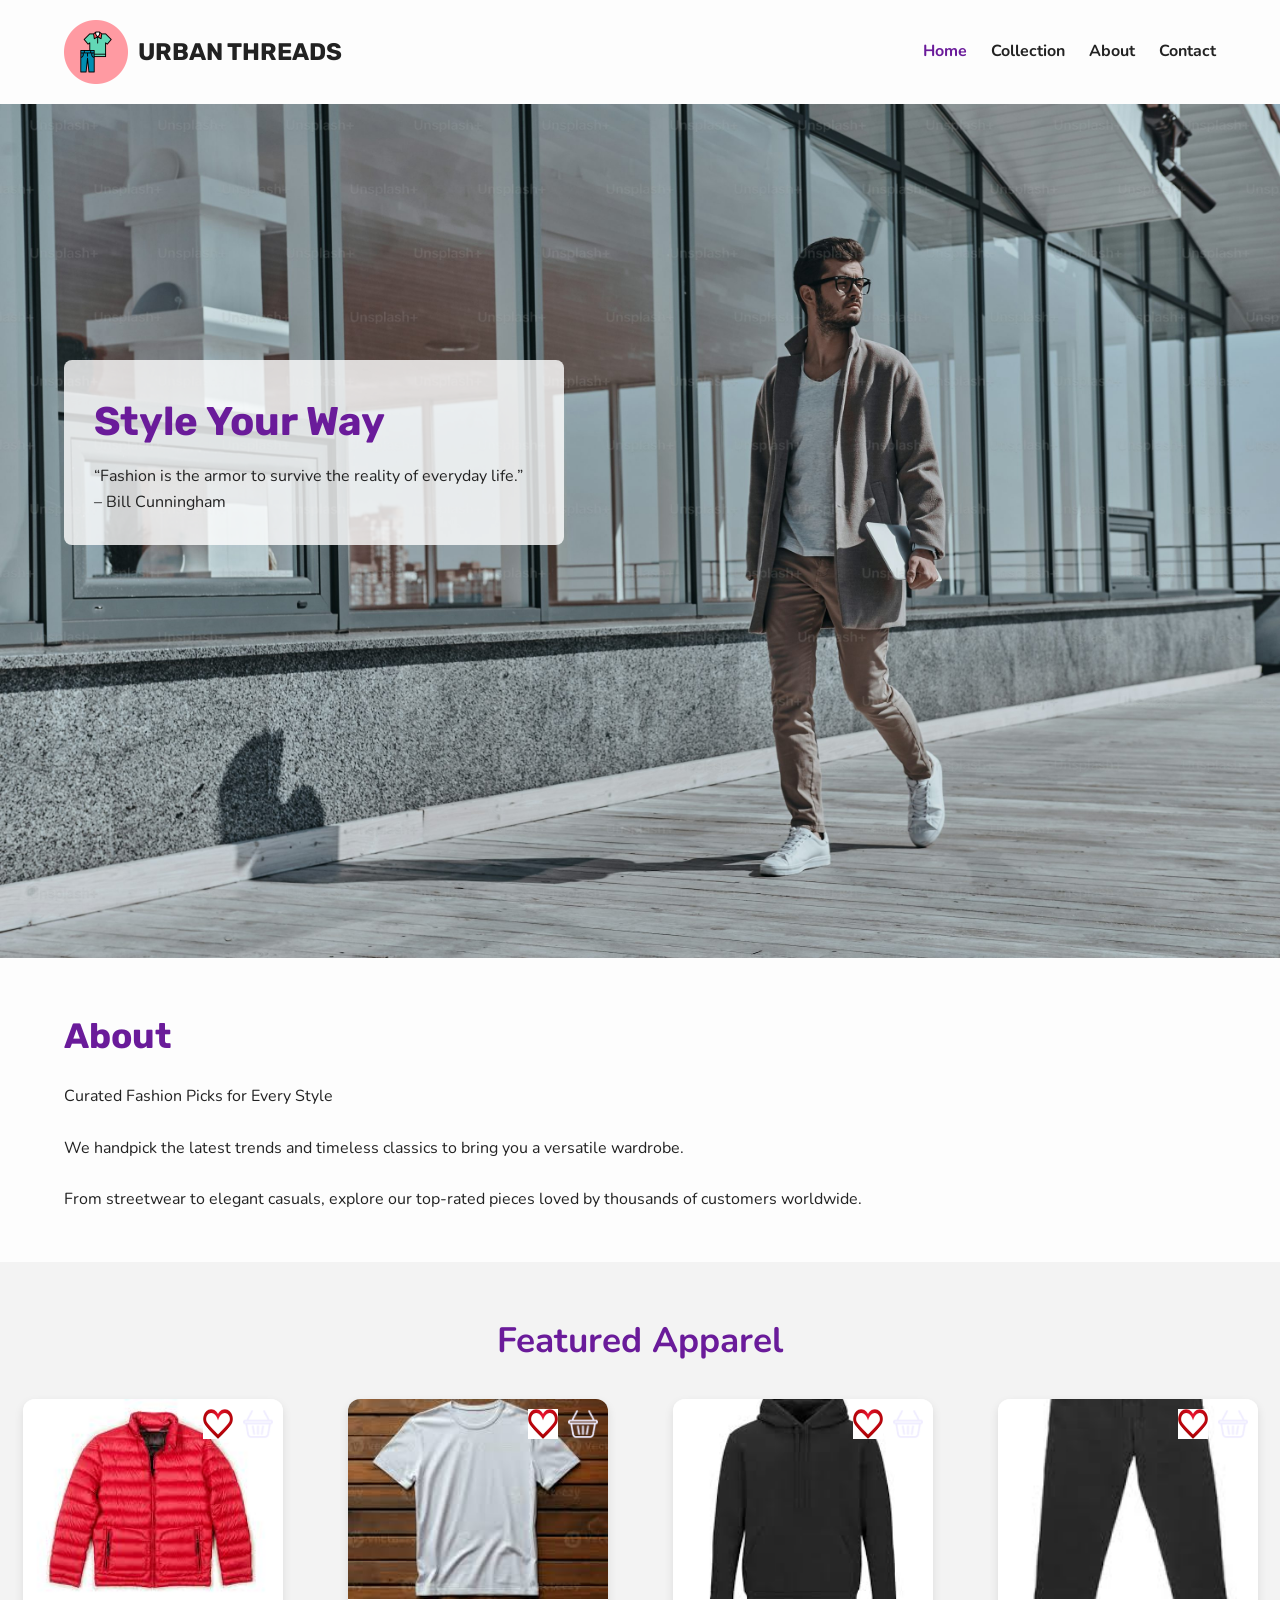
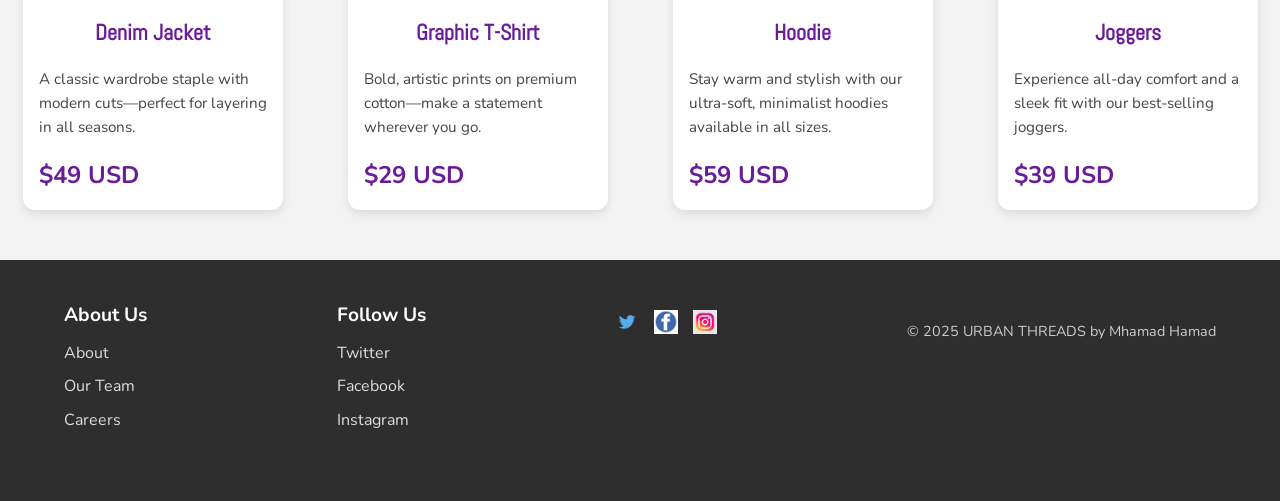
<file: index.html>
<!DOCTYPE html>
<html lang="en">

<head>
  <meta charset="UTF-8" />
  <meta name="viewport" content="width=device-width, initial-scale=1.0" />
  
  <!-- Google Fonts -->
  <link href="https://fonts.googleapis.com/css2?family=Rubik&display=swap" rel="stylesheet" />
  <link href="https://fonts.googleapis.com/css2?family=Nunito&display=swap" rel="stylesheet" />
  <link href="https://fonts.googleapis.com/css2?family=Abel&display=swap" rel="stylesheet" />

  <!-- Stylesheet -->
  <link rel="stylesheet" href="css/style.css" />
  <title>Home | Urban Threads</title>
</head>

<body>
  <header class="wrapper">
    <a href="index.html" id="logo">
      <img src="images/iconclothes.png" width="64" height="64" alt="Logo" />
      <span>URBAN THREADS</span>
    </a>
    <nav>
      <a href="#" class="active">Home</a>
      <a href="collection.html">Collection</a>
      <a href="#">About</a>
      <a href="#">Contact</a>
    </nav>
  </header>

  <main>
    <!-- Hero Section -->
    <section class="main-bg">
      <img src="images/hero-fashion.jpg" alt="Main background" width="100%" />
      <div class="wrapper">
        <div class="the-text">
          <h1>Style Your Way</h1>
          <p>
            “Fashion is the armor to survive the reality of everyday life.” – Bill Cunningham
          </p>
        </div>
      </div>
    </section>

    <!-- About Section -->
    <section class="wrapper about">
      <h1>About</h1>
      <p>
        Curated Fashion Picks for Every Style
        <br><br>
        We handpick the latest trends and timeless classics to bring you a versatile wardrobe.
        <br><br>
        From streetwear to elegant casuals, explore our top-rated pieces loved by thousands of customers worldwide.
      </p>
    </section>

    <!-- Popular Items -->
    <section class="popular">
      <div class="wrapper">
        <h1>Featured Apparel</h1>
      </div>
      <div class="container">
        <!-- Card 1 -->
        <article class="card">
          <div class="image-in-card m1"></div>
          <h1>Denim Jacket</h1>
          <p>A classic wardrobe staple with modern cuts—perfect for layering in all seasons.</p>
          <h2>$49 USD</h2>
          <div class="abs-heart">
            <img src="images/heart.png" alt="Favorite" />
          </div>
          <div class="abs-basket">
            <img src="images/basket.png" alt="Add to basket" />
          </div>
        </article>

        <!-- Card 2 -->
        <article class="card">
          <div class="image-in-card m2"></div>
          <h1>Graphic T-Shirt</h1>
          <p>Bold, artistic prints on premium cotton—make a statement wherever you go.</p>
          <h2>$29 USD</h2>
          <div class="abs-heart">
            <img src="images/heart.png" alt="Favorite" />
          </div>
          <div class="abs-basket">
            <img src="images/basket.png" alt="Add to basket" />
          </div>
        </article>

        <!-- Card 3 -->
        <article class="card">
          <div class="image-in-card m3"></div>
          <h1>Hoodie</h1>
          <p>Stay warm and stylish with our ultra-soft, minimalist hoodies available in all sizes.</p>
          <h2>$59 USD</h2>
          <div class="abs-heart">
            <img src="images/heart.png" alt="Favorite" />
          </div>
          <div class="abs-basket">
            <img src="images/basket.png" alt="Add to basket" />
          </div>
        </article>

        <!-- Card 4 -->
        <article class="card">
          <div class="image-in-card m4"></div>
          <h1>Joggers</h1>
          <p>Experience all-day comfort and a sleek fit with our best-selling joggers.</p>
          <h2>$39 USD</h2>
          <div class="abs-heart">
            <img src="images/heart.png" alt="Favorite" />
          </div>
          <div class="abs-basket">
            <img src="images/basket.png" alt="Add to basket" />
          </div>
        </article>
      </div>
    </section>
  </main>

  <!-- Footer -->
  <footer>
    <div class="wrapper">
      <div class="block">
        <h1>About Us</h1>
        <ul>
          <li><a href="#">About</a></li>
          <li><a href="#">Our Team</a></li>
          <li><a href="#">Careers</a></li>
        </ul>
      </div>
      <div class="block">
        <h1>Follow Us</h1>
        <ul>
          <li><a href="https://x.com/" target="_blank">Twitter</a></li>
          <li><a href="https://www.facebook.com/" target="_blank">Facebook</a></li>
          <li><a href="https://www.instagram.com/" target="_blank">Instagram</a></li>
        </ul>
      </div>
      <div class="social-icons">
        <a href="https://x.com/" target="_blank"><img src="images/twit-icon.png" alt="Twitter icon" /></a>
        <a href="https://www.facebook.com/" target="_blank"><img src="images/faceb-icon.png" alt="Facebook icon" /></a>
        <a href="https://www.instagram.com/" target="_blank"><img src="images/insta-icon.jpg" alt="Instagram icon" /></a>
      </div>
      <p>© 2025 URBAN THREADS by Mhamad Hamad</p>
    </div>
  </footer>
</body>

</html>
</file>
<file: css/style.css>
/* General Reset */
* {
    margin: 0;
    padding: 0;
    box-sizing: border-box;
}

body {
    font-family: 'Nunito', sans-serif;
    background-color: #fdfdfd;
    color: #222;
    line-height: 1.6;
}

a {
    text-decoration: none;
    color: inherit;
}

.wrapper {
    width: 90%;
    max-width: 1200px;
    margin: 0 auto;
}

/* Header */
header {
    display: flex;
    justify-content: space-between;
    align-items: center;
    padding: 20px 0;
}

#logo {
    display: flex;
    align-items: center;
    font-family: 'Rubik', sans-serif;
    font-size: 1.5em;
    font-weight: bold;
}

#logo img {
    margin-right: 10px;
}

nav a {
    margin-left: 20px;
    font-weight: bold;
    transition: color 0.3s;
}

nav a.active,
nav a:hover {
    color: #6a1b9a;
}

/* Hero Section */
.main-bg {
    position: relative;
}

.main-bg img {
    width: 100%;
    height: auto;
    display: block;
}

.the-text {
    position: absolute;
    top: 30%;
    left: 5%;
    background-color: rgba(255, 255, 255, 0.8);
    padding: 30px;
    border-radius: 8px;
    max-width: 500px;
}

.the-text h1 {
    font-size: 2.5em;
    font-family: 'Rubik', sans-serif;
    color: #6a1b9a;
    margin-bottom: 10px;
}

/* About Section */
.about {
    padding: 50px 0;
}

.about h1 {
    font-size: 2.2em;
    color: #6a1b9a;
    font-family: 'Rubik', sans-serif;
    margin-bottom: 20px;
}

/* Product Section */
.popular {
    padding: 50px 0;
    background-color: #f3f3f3;
}

.popular h1 {
    font-size: 2.2em;
    color: #6a1b9a;
    margin-bottom: 30px;
    text-align: center;
}

.container {
    display: flex;
    flex-wrap: wrap;
    justify-content: space-around;
    gap: 20px;
}

.card {
    background: #ffffff;
    border-radius: 12px;
    box-shadow: 0 4px 10px rgba(0, 0, 0, 0.1);
    width: 260px;
    overflow: hidden;
    position: relative;
    text-align: left;
    transition: transform 0.3s;
}

.card:hover {
    transform: translateY(-5px);
}

.image-in-card {
    height: 200px;
    background-size: cover;
    background-position: center;
}

/* Background Images */
.m1 {
    background-image: url("../images/jacket.jpeg");
}

.m2 {
    background-image: url("../images/tshirt.jpeg");
}

.m3 {
    background-image: url("../images/hoodie.jpeg");
}

.m4 {
    background-image: url("../images/joggers.jpeg");
}

.card h1 {
    font-family: 'Abel', sans-serif;
    font-size: 1.4em;
    margin: 16px;
}

.card p {
    margin: 0 16px 16px;
    font-size: 0.95em;
    color: #444;
}

.card h2 {
    margin: 0 16px 16px;
    color: #6a1b9a;
}

.abs-heart,
.abs-basket {
    position: absolute;
    top: 10px;
    width: 30px;
    height: 30px;
}

.abs-heart {
    right: 50px;
}

.abs-basket {
    right: 10px;
}

.abs-heart img,
.abs-basket img {
    width: 100%;
    height: 100%;
}

/* Footer */
footer {
    background-color: #2e2e2e;
    color: #fff;
    padding: 40px 0;
}

footer .block {
    margin-bottom: 20px;
}

footer .wrapper {
    display: flex;
    justify-content: space-between;
    flex-wrap: wrap;
}

footer h1 {
    font-size: 1.2em;
    margin-bottom: 10px;
}

footer ul {
    list-style: none;
}

footer ul li {
    margin-bottom: 8px;
}

footer ul li a {
    color: #ddd;
}

footer .social-icons {
    display: flex;
    gap: 15px;
    margin-top: 10px;
}

footer .social-icons img {
    width: 24px;
    height: 24px;
}

footer p {
    text-align: center;
    margin-top: 20px;
    font-size: 0.9em;
    color: #ccc;
}

/* Responsive */
@media (max-width: 768px) {
    .container {
        flex-direction: column;
        align-items: center;
    }
}







.my-list {
    margin: 3rem 0;
    padding: 1rem;
    background-color: #f7f7f7;
    border-radius: 10px;
  }
  
  .my-list h1 {
    font-family: 'Rubik', sans-serif;
    font-size: 2rem;
    margin-bottom: 1.5rem;
    text-align: center;
  }
  
  .top-picks {
    list-style: none;
    padding: 0;
    display: flex;
    flex-direction: column;
    gap: 1rem;
    max-width: 500px;
    margin: 0 auto;
  }
  
  .top-picks li {
    display: flex;
    align-items: center;
    gap: 1rem;
    font-family: 'Nunito', sans-serif;
    font-size: 1.2rem;
    background-color: #ffffff;
    padding: 0.8rem 1rem;
    border-radius: 8px;
    box-shadow: 0 2px 8px rgba(0,0,0,0.05);
    transition: background-color 0.3s ease;
  }
  
  .top-picks li:hover {
    background-color: #eaeaea;
  }
  
  .top-picks .icon {
    width: 24px;
    height: 24px;
  }
</file>
